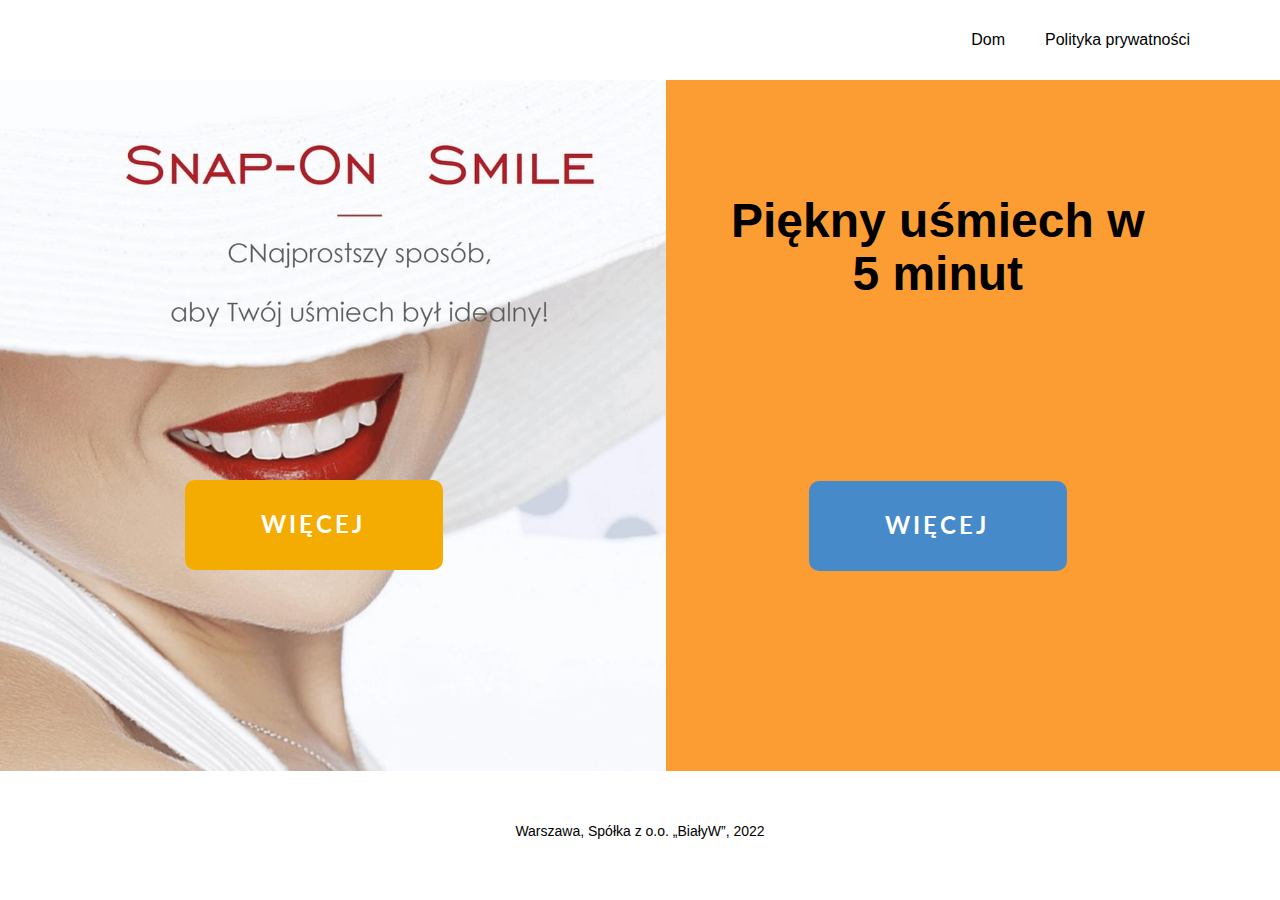
<file: index.html>
<!DOCTYPE html>
<html style="font-size: 16px;" lang="pl-PL"><head>
    <meta name="viewport" content="width=device-width, initial-scale=1.0">
    <meta charset="utf-8">
    <meta name="keywords" content="​Piękny uśmiec​h w 5 minut">
    <meta name="description" content="Dom">
    <title>Dom</title>
    <link rel="stylesheet" href="nicepage.css" media="screen">
<link rel="stylesheet" href="Dom.css" media="screen">
    <script class="u-script" type="text/javascript" src="jquery-1.9.1.min.js" defer=""></script>
    <script class="u-script" type="text/javascript" src="nicepage.js" "="" defer=""></script>
    <meta name="generator" content="Nicepage 4.17.10, nicepage.com">
    <link id="u-theme-google-font" rel="stylesheet" href="https://fonts.googleapis.com/css?family=Roboto:100,100i,300,300i,400,400i,500,500i,700,700i,900,900i|Open+Sans:300,300i,400,400i,500,500i,600,600i,700,700i,800,800i">
    <link id="u-page-google-font" rel="stylesheet" href="https://fonts.googleapis.com/css?family=Lato:100,100i,300,300i,400,400i,700,700i,900,900i">
    
    
    <script type="application/ld+json">{
		"@context": "http://schema.org",
		"@type": "Organization",
		"name": "WebSite2752941",
		"url": "/"
}</script>
    <meta name="theme-color" content="#478ac9">
    <meta property="og:title" content="Dom">
    <meta property="og:description" content="Dom">
    <meta property="og:type" content="website">
    <link rel="canonical" href="/">
  </head>
  <body data-home-page="https://website2752941.nicepage.io/Dom.html?version=e6fd79a7-8076-4f2f-8ae4-bcf61e875db8" data-home-page-title="Dom" class="u-body u-xl-mode" data-lang="en"><header class="u-clearfix u-header u-header" id="sec-44d7"><div class="u-clearfix u-sheet u-sheet-1">
        <nav class="u-menu u-menu-dropdown u-offcanvas u-menu-1">
          <div class="menu-collapse" style="font-size: 1rem; letter-spacing: 0px;">
            <a class="u-button-style u-custom-left-right-menu-spacing u-custom-padding-bottom u-custom-top-bottom-menu-spacing u-nav-link u-text-active-palette-1-base u-text-hover-palette-2-base" href="#">
              <svg class="u-svg-link" viewBox="0 0 24 24"><use xlink:href="#menu-hamburger"></use></svg>
              <svg class="u-svg-content" version="1.1" id="menu-hamburger" viewBox="0 0 16 16" x="0px" y="0px" xmlns:xlink="http://www.w3.org/1999/xlink" xmlns="http://www.w3.org/2000/svg"><g><rect y="1" width="16" height="2"></rect><rect y="7" width="16" height="2"></rect><rect y="13" width="16" height="2"></rect>
</g></svg>
            </a>
          </div>
          <div class="u-nav-container">
            <ul class="u-nav u-unstyled u-nav-1"><li class="u-nav-item"><a class="u-button-style u-nav-link u-text-active-palette-1-base u-text-hover-palette-2-base" href="Dom.html" style="padding: 10px 20px;">Dom</a>
</li><li class="u-nav-item"><a class="u-button-style u-nav-link u-text-active-palette-1-base u-text-hover-palette-2-base" href="Polityka-prywatności.html" style="padding: 10px 20px;">Polityka prywatności</a>
</li></ul>
          </div>
          <div class="u-nav-container-collapse">
            <div class="u-black u-container-style u-inner-container-layout u-opacity u-opacity-95 u-sidenav">
              <div class="u-inner-container-layout u-sidenav-overflow">
                <div class="u-menu-close"></div>
                <ul class="u-align-center u-nav u-popupmenu-items u-unstyled u-nav-2"><li class="u-nav-item"><a class="u-button-style u-nav-link" href="Dom.html">Dom</a>
</li><li class="u-nav-item"><a class="u-button-style u-nav-link" href="Polityka-prywatności.html">Polityka prywatności</a>
</li></ul>
              </div>
            </div>
            <div class="u-black u-menu-overlay u-opacity u-opacity-70"></div>
          </div>
        </nav>
      </div></header>
    <section class="u-clearfix u-image u-section-1" id="carousel_7478" data-image-width="1980" data-image-height="1321">
      <div class="u-clearfix u-layout-wrap u-layout-wrap-1">
        <div class="u-layout">
          <div class="u-layout-row">
            <div class="u-container-style u-image u-layout-cell u-left-cell u-size-28-md u-size-28-sm u-size-28-xs u-size-32-lg u-size-33-xl u-image-1" data-image-width="1294" data-image-height="1080">
              <div class="u-container-layout u-container-layout-1">
                <a href="#" class="u-active-palette-3-light-1 u-border-none u-btn u-btn-round u-button-style u-custom-color-1 u-custom-font u-font-lato u-hover-palette-3-light-2 u-radius-10 u-btn-1"> Więcej</a>
              </div>
            </div>
            <div class="u-align-left u-container-style u-layout-cell u-right-cell u-size-27-xl u-size-28-lg u-size-32-md u-size-32-sm u-size-32-xs u-layout-cell-2">
              <div class="u-container-layout u-container-layout-2">
                <h2 class="u-align-center u-text u-text-white u-text-1">
                  <span style="font-size: 3rem;">Piękny uśmiec​h w 5 minut</span>
                </h2>
                <a href="#" class="u-active-black u-border-none u-btn u-btn-round u-button-style u-custom-font u-font-lato u-hover-black u-radius-10 u-white u-btn-2"> Więcej</a>
              </div>
            </div>
          </div>
        </div>
      </div>
    </section>
    
    
    <footer class="u-align-center u-clearfix u-footer u-grey-80 u-footer" id="sec-c000"><div class="u-clearfix u-sheet u-sheet-1">
        <p class="u-small-text u-text u-text-variant u-text-1"> Warszawa, Spółka z o.o. „BiałyW”, 2022</p>
      </div></footer>
  
</body></html>
</file>
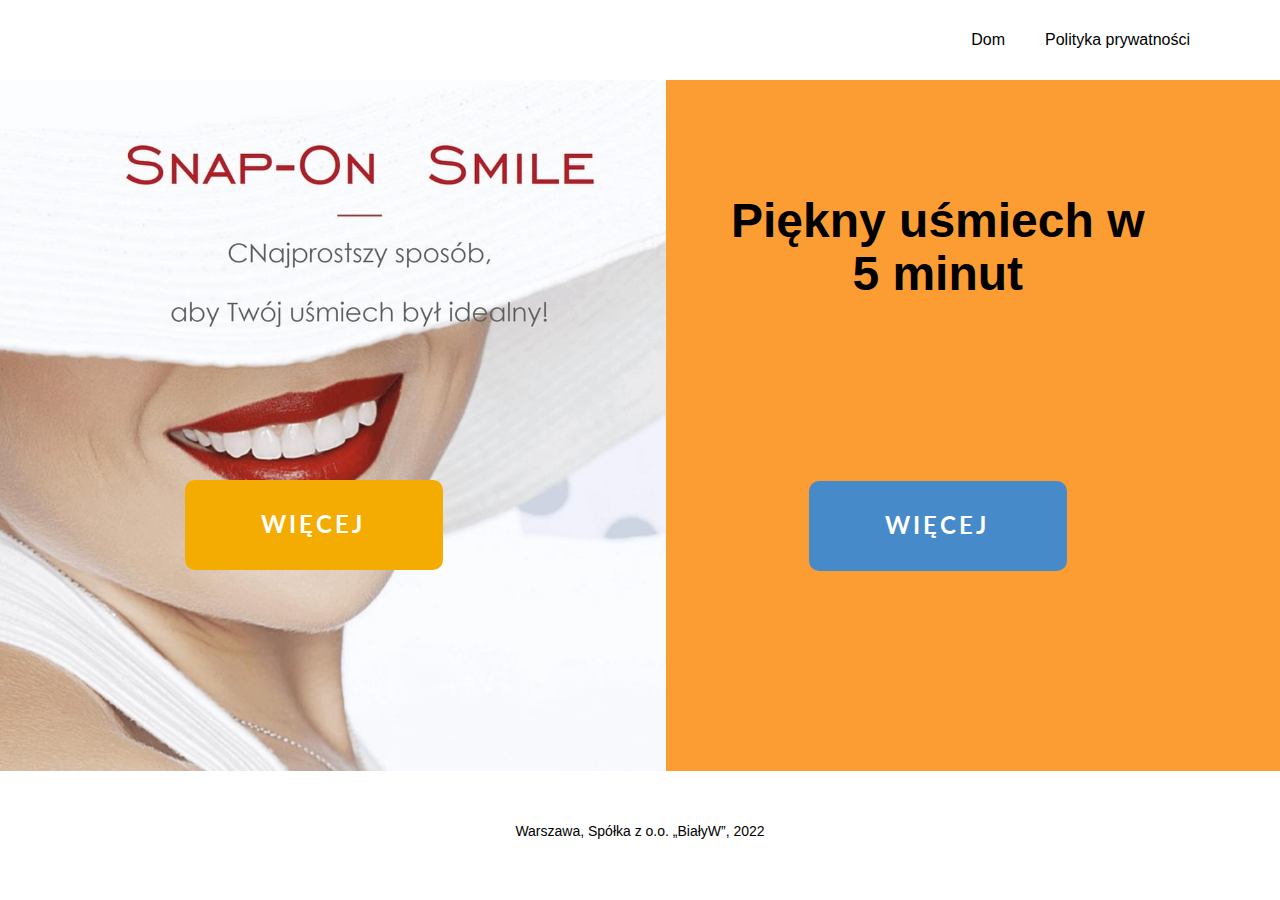
<file: Dom.html>
<!DOCTYPE html>
<html style="font-size: 16px;" lang="pl-PL"><head>
    <meta name="viewport" content="width=device-width, initial-scale=1.0">
    <meta charset="utf-8">
    <meta name="keywords" content="​Piękny uśmiec​h w 5 minut">
    <meta name="description" content="Dom">
    <title>Dom</title>
    <link rel="stylesheet" href="nicepage.css" media="screen">
<link rel="stylesheet" href="Dom.css" media="screen">
    <script class="u-script" type="text/javascript" src="jquery-1.9.1.min.js" defer=""></script>
    <script class="u-script" type="text/javascript" src="nicepage.js" "="" defer=""></script>
    <meta name="generator" content="Nicepage 4.17.10, nicepage.com">
    <link id="u-theme-google-font" rel="stylesheet" href="https://fonts.googleapis.com/css?family=Roboto:100,100i,300,300i,400,400i,500,500i,700,700i,900,900i|Open+Sans:300,300i,400,400i,500,500i,600,600i,700,700i,800,800i">
    <link id="u-page-google-font" rel="stylesheet" href="https://fonts.googleapis.com/css?family=Lato:100,100i,300,300i,400,400i,700,700i,900,900i">
    
    
    <script type="application/ld+json">{
		"@context": "http://schema.org",
		"@type": "Organization",
		"name": "WebSite2752941",
		"url": "/"
}</script>
    <meta name="theme-color" content="#478ac9">
    <meta property="og:title" content="Dom">
    <meta property="og:description" content="Dom">
    <meta property="og:type" content="website">
    <link rel="canonical" href="/">
  </head>
  <body class="u-body u-xl-mode" data-lang="en"><header class="u-clearfix u-header u-header" id="sec-44d7"><div class="u-clearfix u-sheet u-sheet-1">
        <nav class="u-menu u-menu-dropdown u-offcanvas u-menu-1">
          <div class="menu-collapse" style="font-size: 1rem; letter-spacing: 0px;">
            <a class="u-button-style u-custom-left-right-menu-spacing u-custom-padding-bottom u-custom-top-bottom-menu-spacing u-nav-link u-text-active-palette-1-base u-text-hover-palette-2-base" href="#">
              <svg class="u-svg-link" viewBox="0 0 24 24"><use xlink:href="#menu-hamburger"></use></svg>
              <svg class="u-svg-content" version="1.1" id="menu-hamburger" viewBox="0 0 16 16" x="0px" y="0px" xmlns:xlink="http://www.w3.org/1999/xlink" xmlns="http://www.w3.org/2000/svg"><g><rect y="1" width="16" height="2"></rect><rect y="7" width="16" height="2"></rect><rect y="13" width="16" height="2"></rect>
</g></svg>
            </a>
          </div>
          <div class="u-nav-container">
            <ul class="u-nav u-unstyled u-nav-1"><li class="u-nav-item"><a class="u-button-style u-nav-link u-text-active-palette-1-base u-text-hover-palette-2-base" href="Dom.html" style="padding: 10px 20px;">Dom</a>
</li><li class="u-nav-item"><a class="u-button-style u-nav-link u-text-active-palette-1-base u-text-hover-palette-2-base" href="Polityka-prywatności.html" style="padding: 10px 20px;">Polityka prywatności</a>
</li></ul>
          </div>
          <div class="u-nav-container-collapse">
            <div class="u-black u-container-style u-inner-container-layout u-opacity u-opacity-95 u-sidenav">
              <div class="u-inner-container-layout u-sidenav-overflow">
                <div class="u-menu-close"></div>
                <ul class="u-align-center u-nav u-popupmenu-items u-unstyled u-nav-2"><li class="u-nav-item"><a class="u-button-style u-nav-link" href="Dom.html">Dom</a>
</li><li class="u-nav-item"><a class="u-button-style u-nav-link" href="Polityka-prywatności.html">Polityka prywatności</a>
</li></ul>
              </div>
            </div>
            <div class="u-black u-menu-overlay u-opacity u-opacity-70"></div>
          </div>
        </nav>
      </div></header>
    <section class="u-clearfix u-image u-section-1" id="carousel_7478" data-image-width="1980" data-image-height="1321">
      <div class="u-clearfix u-layout-wrap u-layout-wrap-1">
        <div class="u-layout">
          <div class="u-layout-row">
            <div class="u-container-style u-image u-layout-cell u-left-cell u-size-28-md u-size-28-sm u-size-28-xs u-size-32-lg u-size-33-xl u-image-1" data-image-width="1294" data-image-height="1080">
              <div class="u-container-layout u-container-layout-1">
                <a href="#" class="u-active-palette-3-light-1 u-border-none u-btn u-btn-round u-button-style u-custom-color-1 u-custom-font u-font-lato u-hover-palette-3-light-2 u-radius-10 u-btn-1"> Więcej</a>
              </div>
            </div>
            <div class="u-align-left u-container-style u-layout-cell u-right-cell u-size-27-xl u-size-28-lg u-size-32-md u-size-32-sm u-size-32-xs u-layout-cell-2">
              <div class="u-container-layout u-container-layout-2">
                <h2 class="u-align-center u-text u-text-white u-text-1">
                  <span style="font-size: 3rem;">Piękny uśmiec​h w 5 minut</span>
                </h2>
                <a href="#" class="u-active-black u-border-none u-btn u-btn-round u-button-style u-custom-font u-font-lato u-hover-black u-radius-10 u-white u-btn-2"> Więcej</a>
              </div>
            </div>
          </div>
        </div>
      </div>
    </section>
    
    
    <footer class="u-align-center u-clearfix u-footer u-grey-80 u-footer" id="sec-c000"><div class="u-clearfix u-sheet u-sheet-1">
        <p class="u-small-text u-text u-text-variant u-text-1"> Warszawa, Spółka z o.o. „BiałyW”, 2022</p>
      </div></footer>

  
</body></html>
</file>
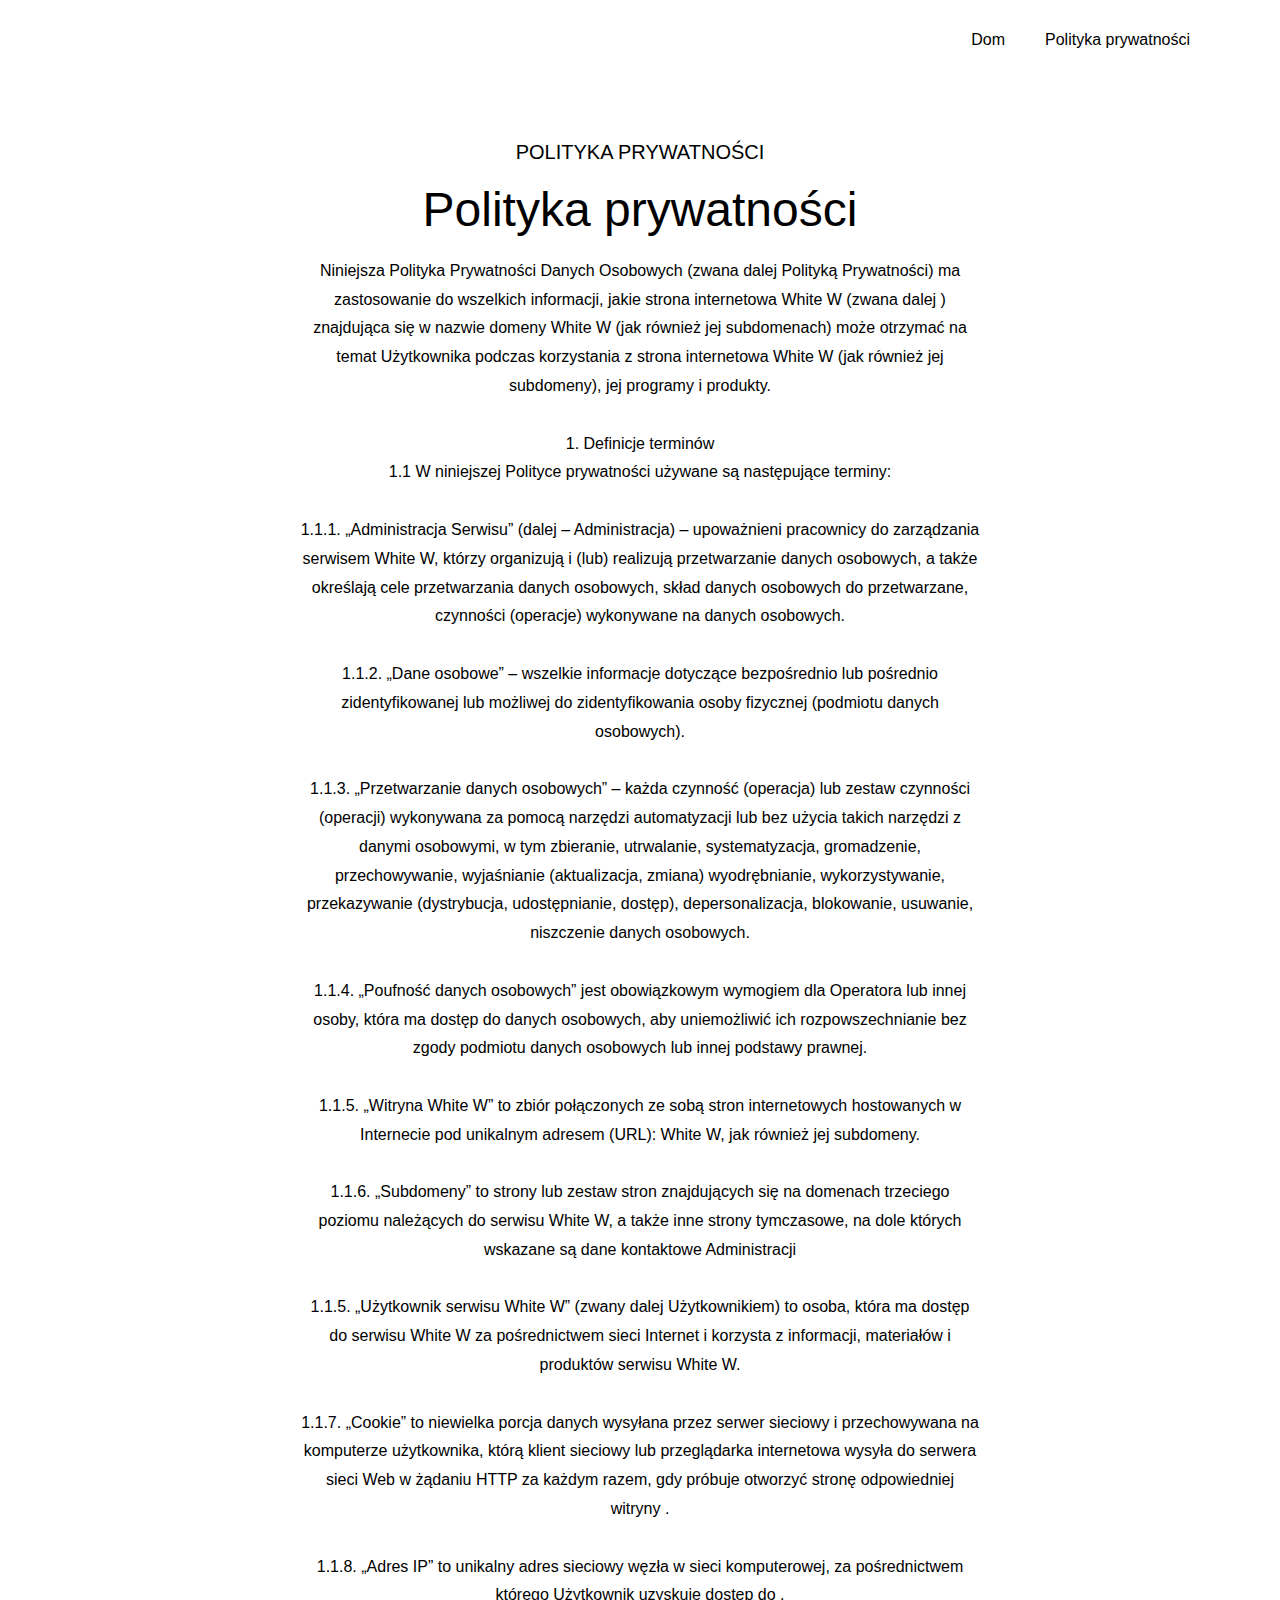
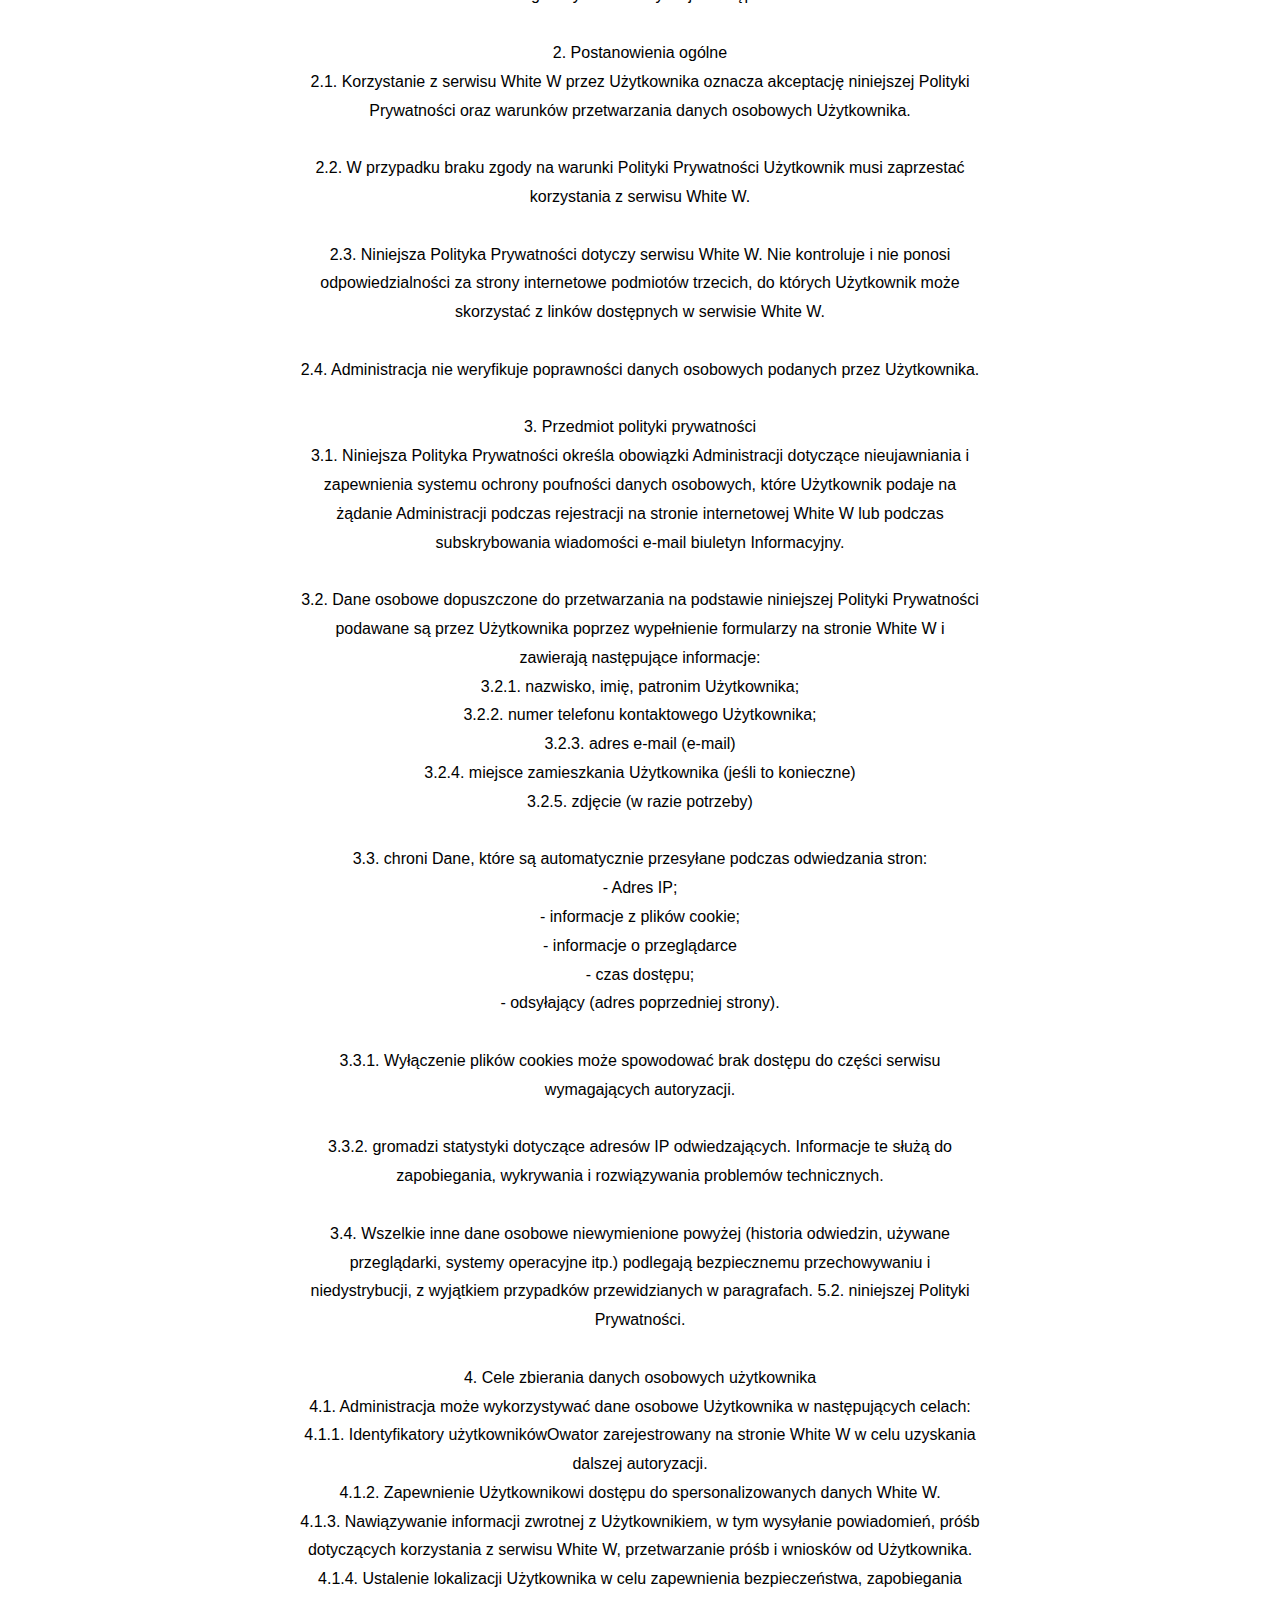
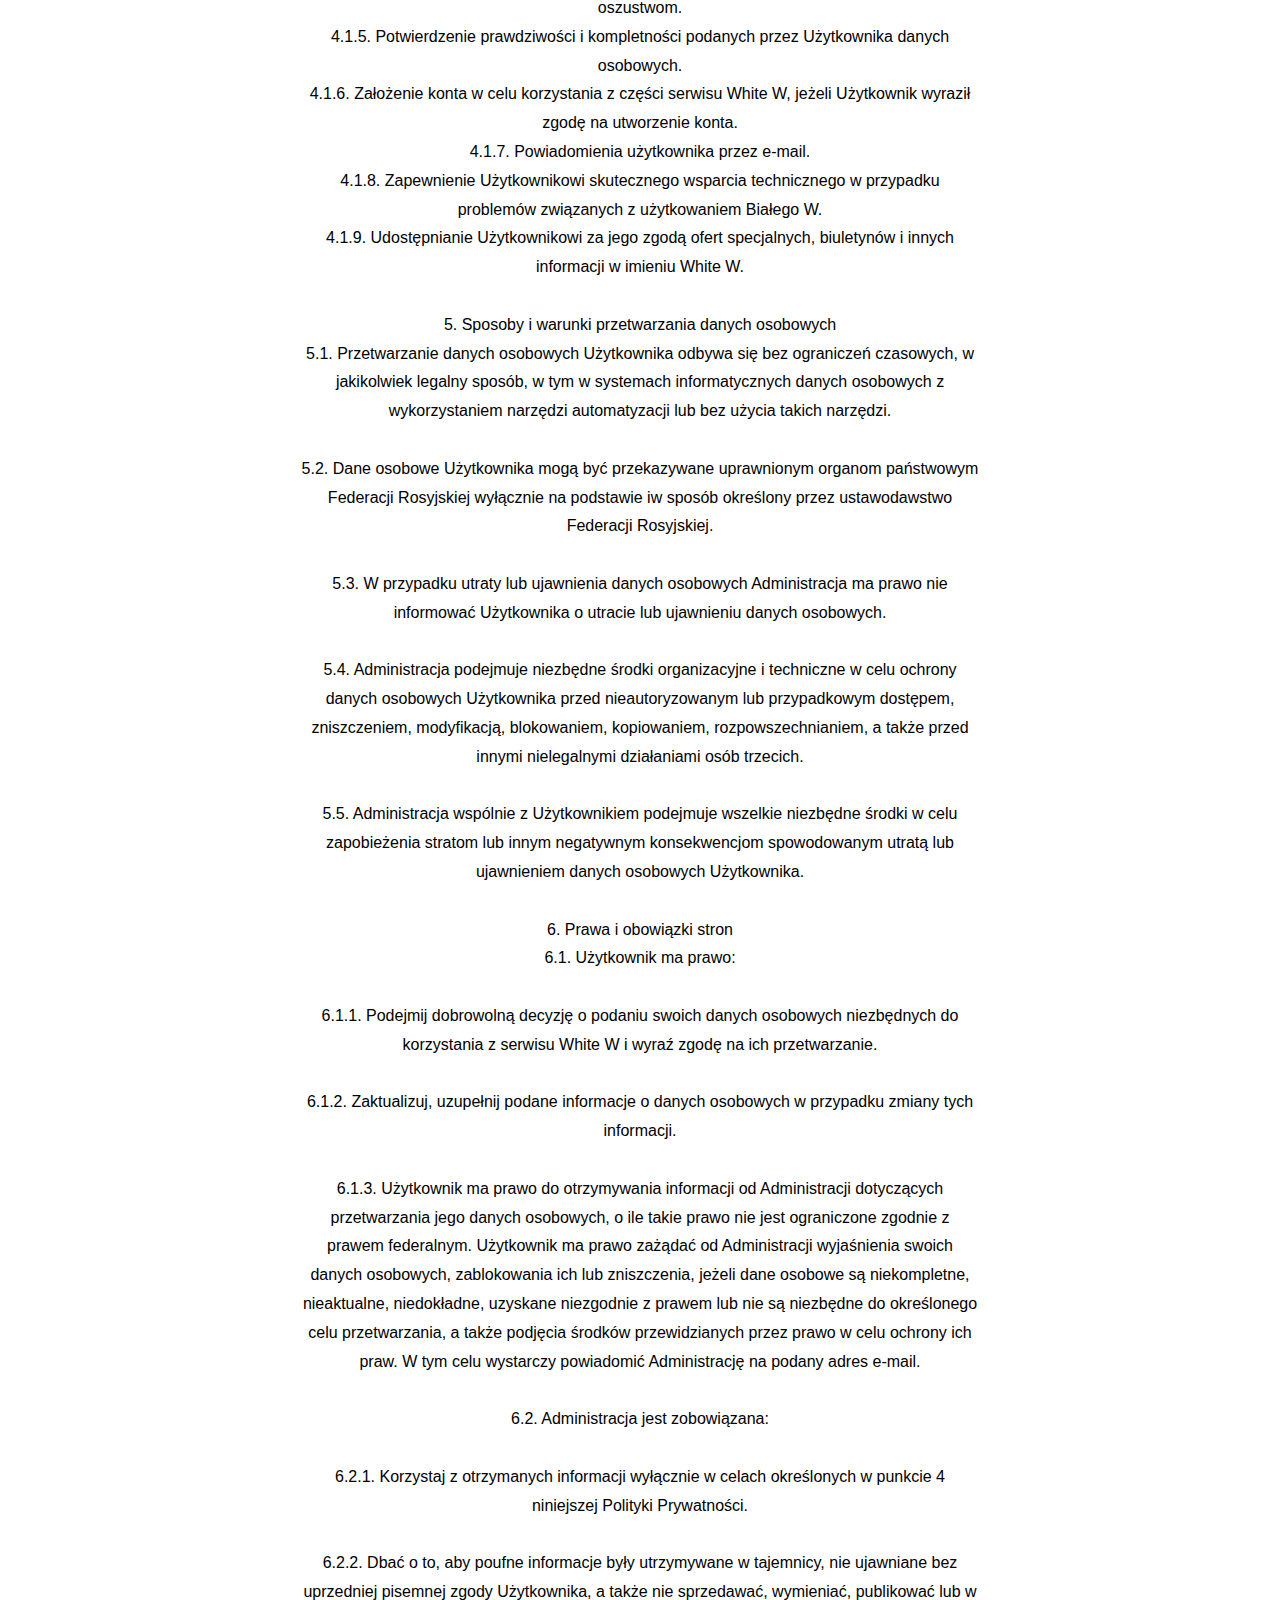
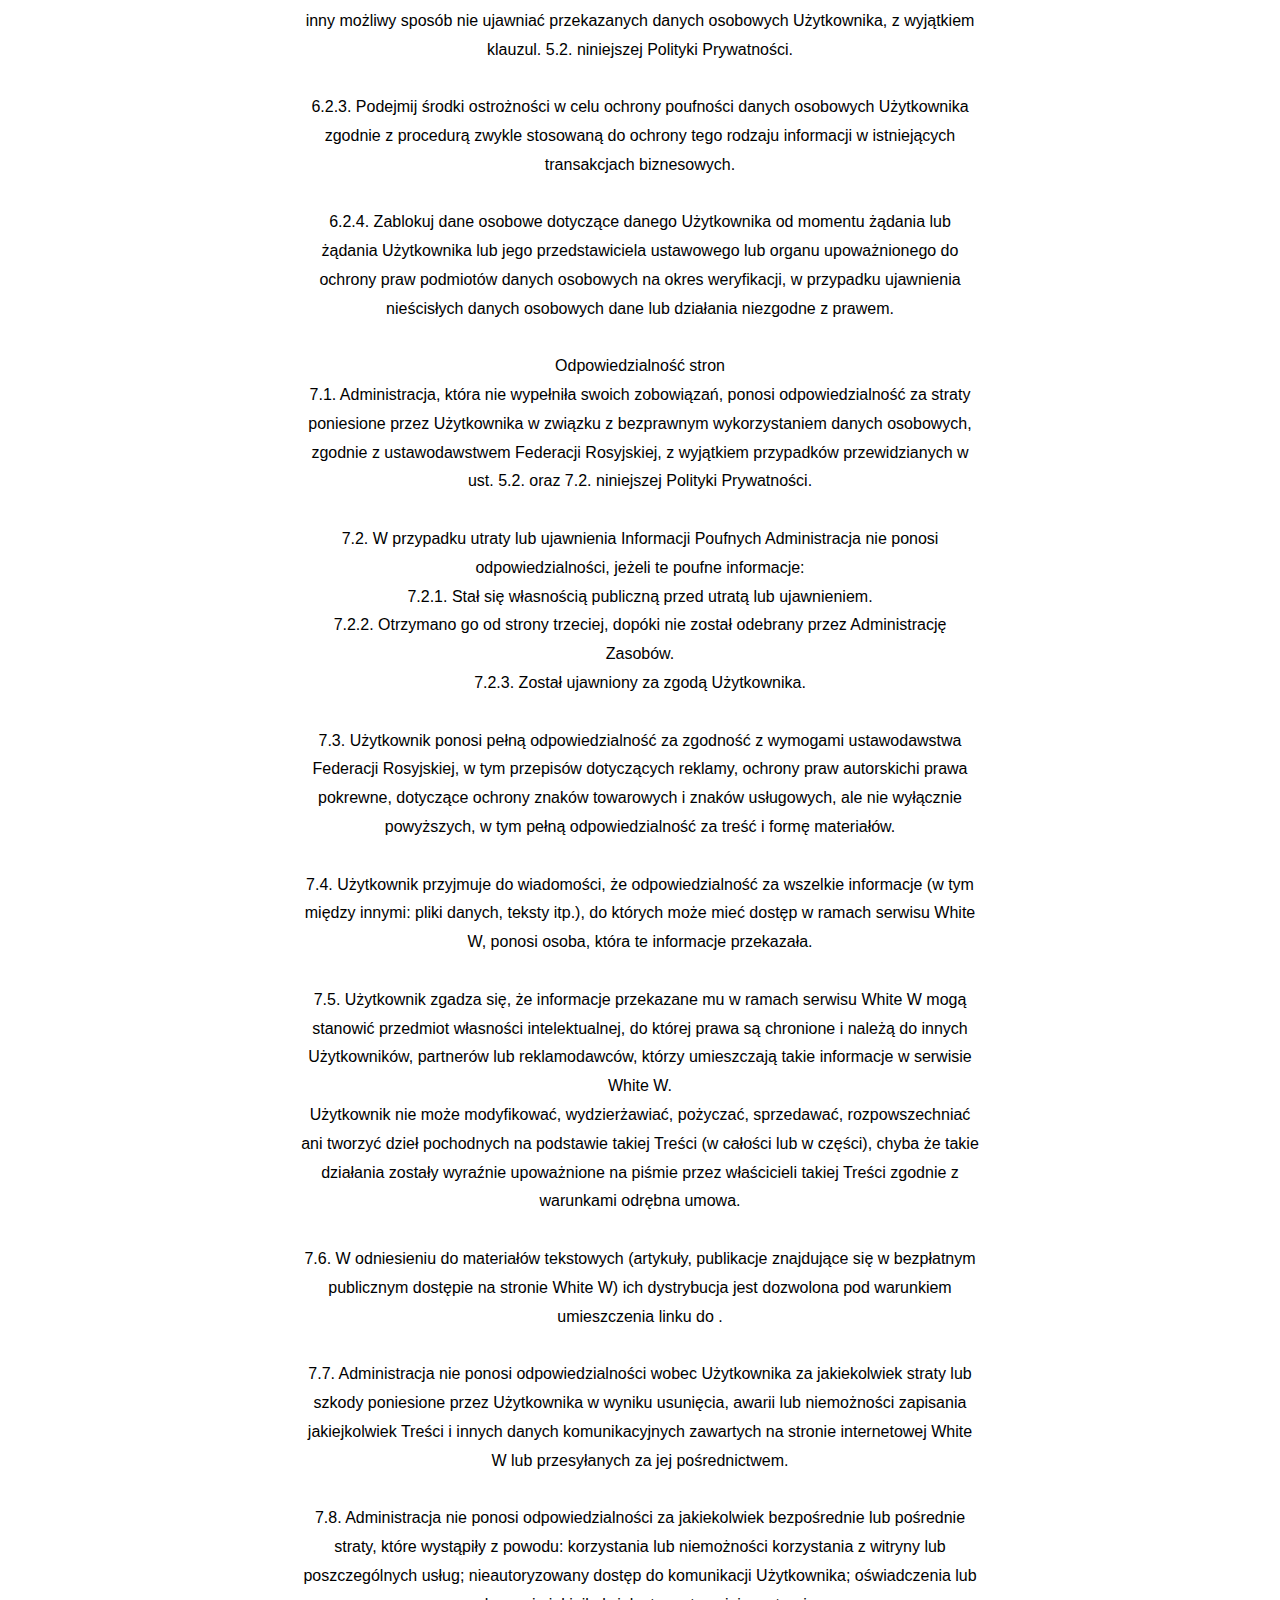
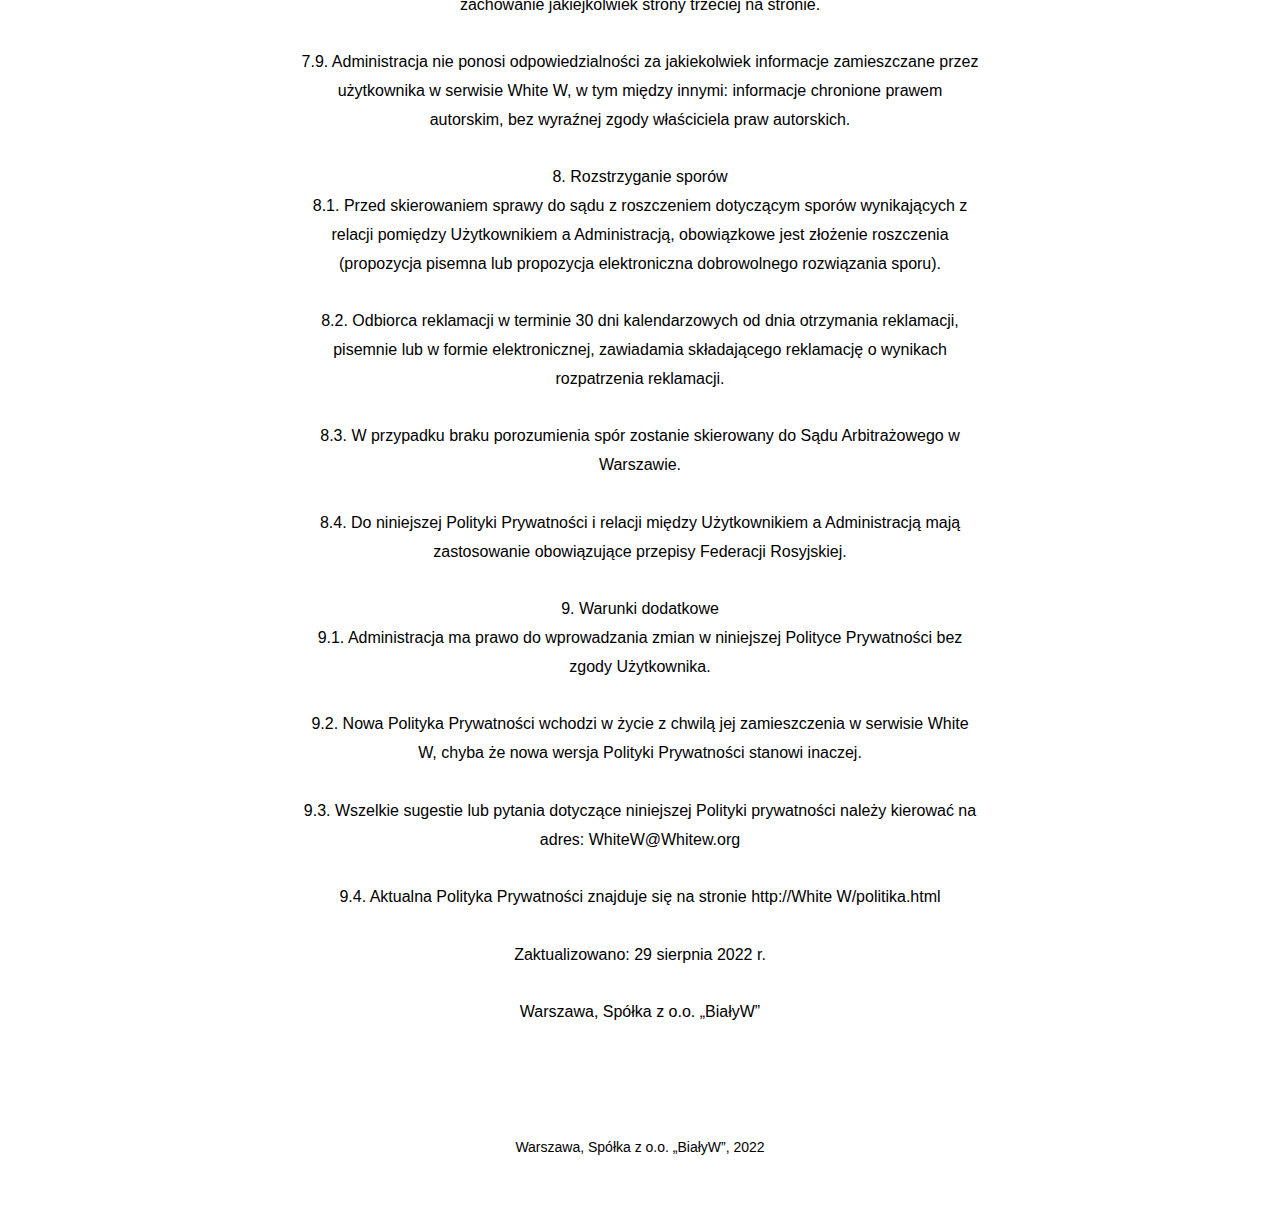
<file: Polityka-prywatności.html>
<!DOCTYPE html>
<html style="font-size: 16px;" lang="pl-PL"><head>
    <meta name="viewport" content="width=device-width, initial-scale=1.0">
    <meta charset="utf-8">
    <meta name="keywords" content="​Polityka prywatności">
    <meta name="description" content="Polityka prywatności">
    <title>Polityka prywatności</title>
    <link rel="stylesheet" href="nicepage.css" media="screen">
<link rel="stylesheet" href="Polityka-prywatności.css" media="screen">
    <script class="u-script" type="text/javascript" src="jquery-1.9.1.min.js" defer=""></script>
    <script class="u-script" type="text/javascript" src="nicepage.js" "="" defer=""></script>
    <meta name="generator" content="Nicepage 4.17.10, nicepage.com">
    <link id="u-theme-google-font" rel="stylesheet" href="https://fonts.googleapis.com/css?family=Roboto:100,100i,300,300i,400,400i,500,500i,700,700i,900,900i|Open+Sans:300,300i,400,400i,500,500i,600,600i,700,700i,800,800i">
    
    
    <script type="application/ld+json">{
		"@context": "http://schema.org",
		"@type": "Organization",
		"name": "WebSite2752941"
}</script>
    <meta name="theme-color" content="#478ac9">
    <meta property="og:title" content="Polityka prywatności">
    <meta property="og:description" content="Polityka prywatności">
    <meta property="og:type" content="website">
  </head>
  <body class="u-body u-xl-mode" data-lang="en"><header class="u-clearfix u-header u-header" id="sec-44d7"><div class="u-clearfix u-sheet u-sheet-1">
        <nav class="u-menu u-menu-dropdown u-offcanvas u-menu-1">
          <div class="menu-collapse" style="font-size: 1rem; letter-spacing: 0px;">
            <a class="u-button-style u-custom-left-right-menu-spacing u-custom-padding-bottom u-custom-top-bottom-menu-spacing u-nav-link u-text-active-palette-1-base u-text-hover-palette-2-base" href="#">
              <svg class="u-svg-link" viewBox="0 0 24 24"><use xlink:href="#menu-hamburger"></use></svg>
              <svg class="u-svg-content" version="1.1" id="menu-hamburger" viewBox="0 0 16 16" x="0px" y="0px" xmlns:xlink="http://www.w3.org/1999/xlink" xmlns="http://www.w3.org/2000/svg"><g><rect y="1" width="16" height="2"></rect><rect y="7" width="16" height="2"></rect><rect y="13" width="16" height="2"></rect>
</g></svg>
            </a>
          </div>
          <div class="u-nav-container">
            <ul class="u-nav u-unstyled u-nav-1"><li class="u-nav-item"><a class="u-button-style u-nav-link u-text-active-palette-1-base u-text-hover-palette-2-base" href="Dom.html" style="padding: 10px 20px;">Dom</a>
</li><li class="u-nav-item"><a class="u-button-style u-nav-link u-text-active-palette-1-base u-text-hover-palette-2-base" href="Polityka-prywatności.html" style="padding: 10px 20px;">Polityka prywatności</a>
</li></ul>
          </div>
          <div class="u-nav-container-collapse">
            <div class="u-black u-container-style u-inner-container-layout u-opacity u-opacity-95 u-sidenav">
              <div class="u-inner-container-layout u-sidenav-overflow">
                <div class="u-menu-close"></div>
                <ul class="u-align-center u-nav u-popupmenu-items u-unstyled u-nav-2"><li class="u-nav-item"><a class="u-button-style u-nav-link" href="Dom.html">Dom</a>
</li><li class="u-nav-item"><a class="u-button-style u-nav-link" href="Polityka-prywatności.html">Polityka prywatności</a>
</li></ul>
              </div>
            </div>
            <div class="u-black u-menu-overlay u-opacity u-opacity-70"></div>
          </div>
        </nav>
      </div></header> 
    <section class="u-align-center u-clearfix u-section-1" id="sec-14e3">
      <div class="u-clearfix u-sheet u-valign-middle u-sheet-1">
        <h5 class="u-text u-text-default u-text-1">Polityka prywatności</h5>
        <h1 class="u-text u-text-default u-text-2"> Polityka prywatności</h1>
        <p class="u-text u-text-3"> Niniejsza Polityka Prywatności Danych Osobowych (zwana dalej Polityką Prywatności) ma zastosowanie do wszelkich informacji, jakie strona internetowa White W (zwana dalej ) znajdująca się w nazwie domeny White W (jak również jej subdomenach) może otrzymać na temat Użytkownika podczas korzystania z strona internetowa White W (jak również jej subdomeny), jej programy i produkty.<br>
          <br>1. Definicje terminów<br>1.1 W niniejszej Polityce prywatności używane są następujące terminy:<br>
          <br>1.1.1. „Administracja Serwisu” (dalej – Administracja) – upoważnieni pracownicy do zarządzania serwisem White W, którzy organizują i (lub) realizują przetwarzanie danych osobowych, a także określają cele przetwarzania danych osobowych, skład danych osobowych do przetwarzane, czynności (operacje) wykonywane na danych osobowych.<br>
          <br>1.1.2. „Dane osobowe” – wszelkie informacje dotyczące bezpośrednio lub pośrednio zidentyfikowanej lub możliwej do zidentyfikowania osoby fizycznej (podmiotu danych osobowych).<br>
          <br>1.1.3. „Przetwarzanie danych osobowych” – każda czynność (operacja) lub zestaw czynności (operacji) wykonywana za pomocą narzędzi automatyzacji lub bez użycia takich narzędzi z danymi osobowymi, w tym zbieranie, utrwalanie, systematyzacja, gromadzenie, przechowywanie, wyjaśnianie (aktualizacja, zmiana) wyodrębnianie, wykorzystywanie, przekazywanie (dystrybucja, udostępnianie, dostęp), depersonalizacja, blokowanie, usuwanie, niszczenie danych osobowych.<br>
          <br>1.1.4. „Poufność danych osobowych” jest obowiązkowym wymogiem dla Operatora lub innej osoby, która ma dostęp do danych osobowych, aby uniemożliwić ich rozpowszechnianie bez zgody podmiotu danych osobowych lub innej podstawy prawnej.<br>
          <br>1.1.5. „Witryna White W” to zbiór połączonych ze sobą stron internetowych hostowanych w Internecie pod unikalnym adresem (URL): White W, jak również jej subdomeny.<br>
          <br>1.1.6. „Subdomeny” to strony lub zestaw stron znajdujących się na domenach trzeciego poziomu należących do serwisu White W, a także inne strony tymczasowe, na dole których wskazane są dane kontaktowe Administracji<br>
          <br>1.1.5. „Użytkownik serwisu White W” (zwany dalej Użytkownikiem) to osoba, która ma dostęp do serwisu White W za pośrednictwem sieci Internet i korzysta z informacji, materiałów i produktów serwisu White W.<br>
          <br>1.1.7. „Cookie” to niewielka porcja danych wysyłana przez serwer sieciowy i przechowywana na komputerze użytkownika, którą klient sieciowy lub przeglądarka internetowa wysyła do serwera sieci Web w żądaniu HTTP za każdym razem, gdy próbuje otworzyć stronę odpowiedniej witryny .<br>
          <br>1.1.8. „Adres IP” to unikalny adres sieciowy węzła w sieci komputerowej, za pośrednictwem którego Użytkownik uzyskuje dostęp do .<br>
          <br>2. Postanowienia ogólne<br>2.1. Korzystanie z serwisu White W przez Użytkownika oznacza akceptację niniejszej Polityki Prywatności oraz warunków przetwarzania danych osobowych Użytkownika.<br>
          <br>2.2. W przypadku braku zgody na warunki Polityki Prywatności Użytkownik musi zaprzestać korzystania z serwisu White W.<br>
          <br>2.3. Niniejsza Polityka Prywatności dotyczy serwisu White W. Nie kontroluje i nie ponosi odpowiedzialności za strony internetowe podmiotów trzecich, do których Użytkownik może skorzystać z linków dostępnych w serwisie White W.<br>
          <br>2.4. Administracja nie weryfikuje poprawności danych osobowych podanych przez Użytkownika.<br>
          <br>3. Przedmiot polityki prywatności<br>3.1. Niniejsza Polityka Prywatności określa obowiązki Administracji dotyczące nieujawniania i zapewnienia systemu ochrony poufności danych osobowych, które Użytkownik podaje na żądanie Administracji podczas rejestracji na stronie internetowej White W lub podczas subskrybowania wiadomości e-mail biuletyn Informacyjny.<br>
          <br>3.2. Dane osobowe dopuszczone do przetwarzania na podstawie niniejszej Polityki Prywatności podawane są przez Użytkownika poprzez wypełnienie formularzy na stronie White W i zawierają następujące informacje:<br>3.2.1. nazwisko, imię, patronim Użytkownika;<br>3.2.2. numer telefonu kontaktowego Użytkownika;<br>3.2.3. adres e-mail (e-mail)<br>3.2.4. miejsce zamieszkania Użytkownika (jeśli to konieczne)<br>3.2.5. zdjęcie (w razie potrzeby)<br>
          <br>3.3. chroni Dane, które są automatycznie przesyłane podczas odwiedzania stron:<br>- Adres IP;<br>- informacje z plików cookie;<br>- informacje o przeglądarce<br>- czas dostępu;<br>- odsyłający (adres poprzedniej strony).<br>
          <br>3.3.1. Wyłączenie plików cookies może spowodować brak dostępu do części serwisu wymagających autoryzacji.<br>
          <br>3.3.2. gromadzi statystyki dotyczące adresów IP odwiedzających. Informacje te służą do zapobiegania, wykrywania i rozwiązywania problemów technicznych.<br>
          <br>3.4. Wszelkie inne dane osobowe niewymienione powyżej (historia odwiedzin, używane przeglądarki, systemy operacyjne itp.) podlegają bezpiecznemu przechowywaniu i niedystrybucji, z wyjątkiem przypadków przewidzianych w paragrafach. 5.2. niniejszej Polityki Prywatności.<br>
          <br>4. Cele zbierania danych osobowych użytkownika<br>4.1. Administracja może wykorzystywać dane osobowe Użytkownika w następujących celach:<br>4.1.1. Identyfikatory użytkownikówOwator zarejestrowany na stronie White W w celu uzyskania dalszej autoryzacji.<br>4.1.2. Zapewnienie Użytkownikowi dostępu do spersonalizowanych danych White W.<br>4.1.3. Nawiązywanie informacji zwrotnej z Użytkownikiem, w tym wysyłanie powiadomień, próśb dotyczących korzystania z serwisu White W, przetwarzanie próśb i wniosków od Użytkownika.<br>4.1.4. Ustalenie lokalizacji Użytkownika w celu zapewnienia bezpieczeństwa, zapobiegania oszustwom.<br>4.1.5. Potwierdzenie prawdziwości i kompletności podanych przez Użytkownika danych osobowych.<br>4.1.6. Założenie konta w celu korzystania z części serwisu White W, jeżeli Użytkownik wyraził zgodę na utworzenie konta.<br>4.1.7. Powiadomienia użytkownika przez e-mail.<br>4.1.8. Zapewnienie Użytkownikowi skutecznego wsparcia technicznego w przypadku problemów związanych z użytkowaniem Białego W.<br>4.1.9. Udostępnianie Użytkownikowi za jego zgodą ofert specjalnych, biuletynów i innych informacji w imieniu White W.<br>
          <br>5. Sposoby i warunki przetwarzania danych osobowych<br>5.1. Przetwarzanie danych osobowych Użytkownika odbywa się bez ograniczeń czasowych, w jakikolwiek legalny sposób, w tym w systemach informatycznych danych osobowych z wykorzystaniem narzędzi automatyzacji lub bez użycia takich narzędzi.<br>
          <br>5.2. Dane osobowe Użytkownika mogą być przekazywane uprawnionym organom państwowym Federacji Rosyjskiej wyłącznie na podstawie iw sposób określony przez ustawodawstwo Federacji Rosyjskiej.<br>
          <br>5.3. W przypadku utraty lub ujawnienia danych osobowych Administracja ma prawo nie informować Użytkownika o utracie lub ujawnieniu danych osobowych.<br>
          <br>5.4. Administracja podejmuje niezbędne środki organizacyjne i techniczne w celu ochrony danych osobowych Użytkownika przed nieautoryzowanym lub przypadkowym dostępem, zniszczeniem, modyfikacją, blokowaniem, kopiowaniem, rozpowszechnianiem, a także przed innymi nielegalnymi działaniami osób trzecich.<br>
          <br>5.5. Administracja wspólnie z Użytkownikiem podejmuje wszelkie niezbędne środki w celu zapobieżenia stratom lub innym negatywnym konsekwencjom spowodowanym utratą lub ujawnieniem danych osobowych Użytkownika.<br>
          <br>6. Prawa i obowiązki stron<br>6.1. Użytkownik ma prawo:<br>
          <br>6.1.1. Podejmij dobrowolną decyzję o podaniu swoich danych osobowych niezbędnych do korzystania z serwisu White W i wyraź zgodę na ich przetwarzanie.<br>
          <br>6.1.2. Zaktualizuj, uzupełnij podane informacje o danych osobowych w przypadku zmiany tych informacji.<br>
          <br>6.1.3. Użytkownik ma prawo do otrzymywania informacji od Administracji dotyczących przetwarzania jego danych osobowych, o ile takie prawo nie jest ograniczone zgodnie z prawem federalnym. Użytkownik ma prawo zażądać od Administracji wyjaśnienia swoich danych osobowych, zablokowania ich lub zniszczenia, jeżeli dane osobowe są niekompletne, nieaktualne, niedokładne, uzyskane niezgodnie z prawem lub nie są niezbędne do określonego celu przetwarzania, a także podjęcia środków przewidzianych przez prawo w celu ochrony ich praw. W tym celu wystarczy powiadomić Administrację na podany adres e-mail.<br>
          <br>6.2. Administracja jest zobowiązana:<br>
          <br>6.2.1. Korzystaj z otrzymanych informacji wyłącznie w celach określonych w punkcie 4 niniejszej Polityki Prywatności.<br>
          <br>6.2.2. Dbać o to, aby poufne informacje były utrzymywane w tajemnicy, nie ujawniane bez uprzedniej pisemnej zgody Użytkownika, a także nie sprzedawać, wymieniać, publikować lub w inny możliwy sposób nie ujawniać przekazanych danych osobowych Użytkownika, z wyjątkiem klauzul. 5.2. niniejszej Polityki Prywatności.<br>
          <br>6.2.3. Podejmij środki ostrożności w celu ochrony poufności danych osobowych Użytkownika zgodnie z procedurą zwykle stosowaną do ochrony tego rodzaju informacji w istniejących transakcjach biznesowych.<br>
          <br>6.2.4. Zablokuj dane osobowe dotyczące danego Użytkownika od momentu żądania lub żądania Użytkownika lub jego przedstawiciela ustawowego lub organu upoważnionego do ochrony praw podmiotów danych osobowych na okres weryfikacji, w przypadku ujawnienia nieścisłych danych osobowych dane lub działania niezgodne z prawem.<br>
          <br>Odpowiedzialność stron<br>7.1. Administracja, która nie wypełniła swoich zobowiązań, ponosi odpowiedzialność za straty poniesione przez Użytkownika w związku z bezprawnym wykorzystaniem danych osobowych, zgodnie z ustawodawstwem Federacji Rosyjskiej, z wyjątkiem przypadków przewidzianych w ust. 5.2. oraz 7.2. niniejszej Polityki Prywatności.<br>
          <br>7.2. W przypadku utraty lub ujawnienia Informacji Poufnych Administracja nie ponosi odpowiedzialności, jeżeli te poufne informacje:<br>7.2.1. Stał się własnością publiczną przed utratą lub ujawnieniem.<br>7.2.2. Otrzymano go od strony trzeciej, dopóki nie został odebrany przez Administrację Zasobów.<br>7.2.3. Został ujawniony za zgodą Użytkownika.<br>
          <br>7.3. Użytkownik ponosi pełną odpowiedzialność za zgodność z wymogami ustawodawstwa Federacji Rosyjskiej, w tym przepisów dotyczących reklamy, ochrony praw autorskichi prawa pokrewne, dotyczące ochrony znaków towarowych i znaków usługowych, ale nie wyłącznie powyższych, w tym pełną odpowiedzialność za treść i formę materiałów.<br>
          <br>7.4. Użytkownik przyjmuje do wiadomości, że odpowiedzialność za wszelkie informacje (w tym między innymi: pliki danych, teksty itp.), do których może mieć dostęp w ramach serwisu White W, ponosi osoba, która te informacje przekazała.<br>
          <br>7.5. Użytkownik zgadza się, że informacje przekazane mu w ramach serwisu White W mogą stanowić przedmiot własności intelektualnej, do której prawa są chronione i należą do innych Użytkowników, partnerów lub reklamodawców, którzy umieszczają takie informacje w serwisie White W.<br>Użytkownik nie może modyfikować, wydzierżawiać, pożyczać, sprzedawać, rozpowszechniać ani tworzyć dzieł pochodnych na podstawie takiej Treści (w całości lub w części), chyba że takie działania zostały wyraźnie upoważnione na piśmie przez właścicieli takiej Treści zgodnie z warunkami odrębna umowa.<br>
          <br>7.6. W odniesieniu do materiałów tekstowych (artykuły, publikacje znajdujące się w bezpłatnym publicznym dostępie na stronie White W) ich dystrybucja jest dozwolona pod warunkiem umieszczenia linku do .<br>
          <br>7.7. Administracja nie ponosi odpowiedzialności wobec Użytkownika za jakiekolwiek straty lub szkody poniesione przez Użytkownika w wyniku usunięcia, awarii lub niemożności zapisania jakiejkolwiek Treści i innych danych komunikacyjnych zawartych na stronie internetowej White W lub przesyłanych za jej pośrednictwem.<br>
          <br>7.8. Administracja nie ponosi odpowiedzialności za jakiekolwiek bezpośrednie lub pośrednie straty, które wystąpiły z powodu: korzystania lub niemożności korzystania z witryny lub poszczególnych usług; nieautoryzowany dostęp do komunikacji Użytkownika; oświadczenia lub zachowanie jakiejkolwiek strony trzeciej na stronie.<br>
          <br>7.9. Administracja nie ponosi odpowiedzialności za jakiekolwiek informacje zamieszczane przez użytkownika w serwisie White W, w tym między innymi: informacje chronione prawem autorskim, bez wyraźnej zgody właściciela praw autorskich.<br>
          <br>8. Rozstrzyganie sporów<br>8.1. Przed skierowaniem sprawy do sądu z roszczeniem dotyczącym sporów wynikających z relacji pomiędzy Użytkownikiem a Administracją, obowiązkowe jest złożenie roszczenia (propozycja pisemna lub propozycja elektroniczna dobrowolnego rozwiązania sporu).<br>
          <br>8.2. Odbiorca reklamacji w terminie 30 dni kalendarzowych od dnia otrzymania reklamacji, pisemnie lub w formie elektronicznej, zawiadamia składającego reklamację o wynikach rozpatrzenia reklamacji.<br>
          <br>8.3. W przypadku braku porozumienia spór zostanie skierowany do Sądu Arbitrażowego w Warszawie.<br>
          <br>8.4. Do niniejszej Polityki Prywatności i relacji między Użytkownikiem a Administracją mają zastosowanie obowiązujące przepisy Federacji Rosyjskiej.<br>
          <br>9. Warunki dodatkowe<br>9.1. Administracja ma prawo do wprowadzania zmian w niniejszej Polityce Prywatności bez zgody Użytkownika.<br>
          <br>9.2. Nowa Polityka Prywatności wchodzi w życie z chwilą jej zamieszczenia w serwisie White W, chyba że nowa wersja Polityki Prywatności stanowi inaczej.<br>
          <br>9.3. Wszelkie sugestie lub pytania dotyczące niniejszej Polityki prywatności należy kierować na adres: WhiteW@Whitew.org<br>
          <br>9.4. Aktualna Polityka Prywatności znajduje się na stronie http://White W/politika.html<br>
          <br>Zaktualizowano: 29 sierpnia 2022 r.<br>
          <br>Warszawa, Spółka z o.o. „BiałyW”
        </p>
      </div>
    </section>
    
    
    <footer class="u-align-center u-clearfix u-footer u-grey-80 u-footer" id="sec-c000"><div class="u-clearfix u-sheet u-sheet-1">
        <p class="u-small-text u-text u-text-variant u-text-1"> Warszawa, Spółka z o.o. „BiałyW”, 2022</p>
      </div></footer>

  
</body></html>
</file>
<file: Dom.css>
.u-section-1 {
  background-image: url("images/bg.jpg");
  background-position: 50% 50%;
  min-height: 691px;
}

.u-section-1 .u-layout-wrap-1 {
  width: calc(((100% - 1140px) / 2) + 1140px);
  margin: 0 auto 0 0;
}

.u-section-1 .u-image-1 {
  min-height: 691px;
  background-image: url("images/first_img.jpg");
  background-position: 50% 50%;
}

.u-section-1 .u-container-layout-1 {
  padding: 30px;
}

.u-section-1 .u-btn-1 {
  letter-spacing: 3px;
  font-size: 1.5rem;
  border-style: none;
  text-align: center;
  font-weight: 700;
  text-transform: uppercase;
  margin: 370px auto 0 155px;
  padding: 25px 78px 27px 76px;
}

.u-section-1 .u-layout-cell-2 {
  min-height: 691px;
}

.u-section-1 .u-container-layout-2 {
  padding: 50px 48px;
}

.u-section-1 .u-text-1 {
  background-image: none;
  font-size: 2.25rem;
  font-weight: 700;
  margin: 65px 0 0;
}

.u-section-1 .u-btn-2 {
  background-image: none;
  text-transform: uppercase;
  letter-spacing: 3px;
  font-size: 1.5rem;
  border-style: none;
  text-align: center;
  font-weight: 700;
  margin: 180px auto 0;
  padding: 25px 78px 27px 76px;
}

@media (max-width: 1199px) {
   .u-section-1 {
    min-height: 291px;
  }

  .u-section-1 .u-layout-wrap-1 {
    width: calc(((100% - 940px) / 2) + 940px);
  }

  .u-section-1 .u-image-1 {
    min-height: 553px;
  }

  .u-section-1 .u-btn-1 {
    margin-left: 29px;
  }

  .u-section-1 .u-layout-cell-2 {
    min-height: 570px;
  }

  .u-section-1 .u-container-layout-2 {
    padding-right: 30px;
    padding-left: 20px;
  }
}

@media (max-width: 991px) {
   .u-section-1 {
    min-height: 158px;
  }

  .u-section-1 .u-layout-wrap-1 {
    width: calc(((100% - 720px) / 2) + 720px);
  }

  .u-section-1 .u-image-1 {
    min-height: 371px;
  }

  .u-section-1 .u-btn-1 {
    margin-left: 0;
  }

  .u-section-1 .u-layout-cell-2 {
    min-height: 100px;
  }

  .u-section-1 .u-text-1 {
    font-size: 2rem;
  }
}

@media (max-width: 767px) {
   .u-section-1 {
    min-height: 575px;
  }

  .u-section-1 .u-layout-wrap-1 {
    width: calc(((100% - 540px) / 2) + 540px);
  }

  .u-section-1 .u-image-1 {
    order: 1;
    min-height: 596px;
  }

  .u-section-1 .u-container-layout-1 {
    padding-left: 10px;
    padding-right: 10px;
  }

  .u-section-1 .u-layout-cell-2 {
    order: 0;
  }

  .u-section-1 .u-container-layout-2 {
    padding: 65px 50px 30px 60px;
  }
}

@media (max-width: 575px) {
   .u-section-1 {
    min-height: 354px;
  }

  .u-section-1 .u-layout-wrap-1 {
    width: calc(((100% - 340px) / 2) + 340px);
  }

  .u-section-1 .u-image-1 {
    min-height: 375px;
  }

  .u-section-1 .u-container-layout-2 {
    padding-top: 30px;
    padding-left: 30px;
    padding-right: 30px;
  }

  .u-section-1 .u-text-1 {
    font-size: 1.5rem;
  }
}
</file>
<file: Polityka-prywatności.css>
.u-section-1 .u-sheet-1 {
  min-height: 354px;
}

.u-section-1 .u-text-1 {
  text-transform: uppercase;
  margin: 60px auto 0;
}

.u-section-1 .u-text-2 {
  margin: 20px auto 0;
}

.u-section-1 .u-text-3 {
  line-height: 1.8;
  width: 680px;
  margin: 20px auto 60px;
}

@media (max-width: 767px) {
  .u-section-1 .u-text-3 {
    width: 540px;
  }
}

@media (max-width: 575px) {
  .u-section-1 .u-text-3 {
    width: 340px;
  }
}
</file>
